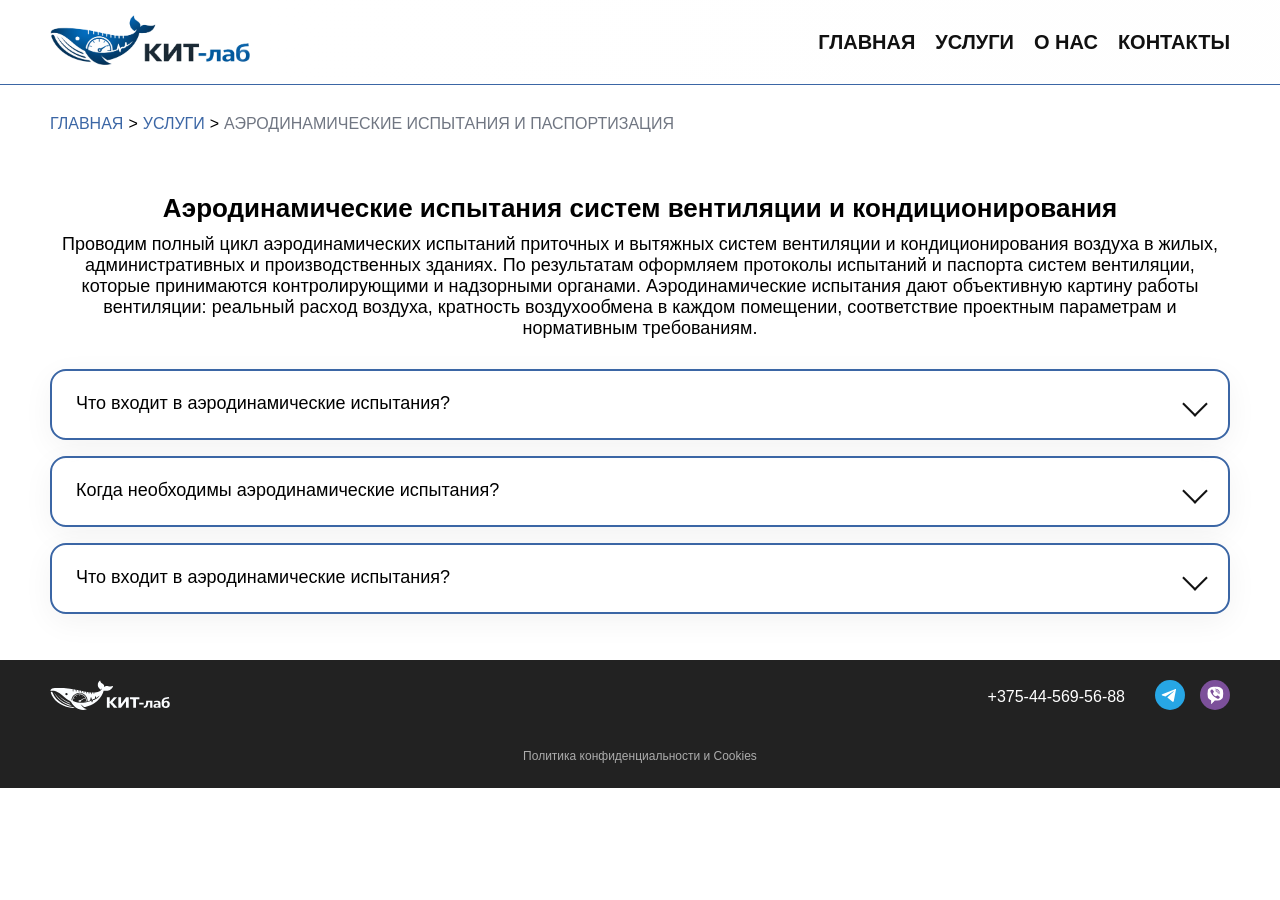
<file: aerodinamicheskie_ispytaniya.html>
<!DOCTYPE html>
<html lang="ru">

<head>
	<meta charset="UTF-8">
	<meta name="viewport" content="width=device-width, initial-scale=1.0">

	<title>Аэродинамические испытания вентиляции и паспортизация систем вентиляции| КИТ-лаб</title>

	<meta name="description"
		content="Аэродинамические испытания приточных и вытяжных систем вентиляции и кондиционирования в Могилёве и по Беларуси. Замер расхода воздуха, кратности воздухообмена, паспортизация по ГОСТ 12.3.018-79. Для сдачи объектов, периодических испытаний и санитарно-гигиенических проверок.">
	<!-- <meta name="keywords"
		content="метрология, поверка СИ, калибровка, метрологический аудит, средства измерений, лабораторное оборудование">
	<meta property="og:type" content="website">
	<meta property="og:title" content="Метрологическое обеспечение лабораторий | КИТ-лаб">
	<meta property="og:description"
		content="Подбор оборудования, метрологический аудит, поверка и калибровка средств измерений, сопровождение лабораторий.">
	<meta property="og:image" content="https://kit-lab.by/img/preview.jpg">
	<meta property="og:image:width" content="1200">
	<meta property="og:image:height" content="630">
	<meta property="og:url" content="https://kit-lab.by/metrovogiya.html"> -->
	<link rel="icon" href="/favicon.ico" sizes="any">
	<link rel="icon" type="image/svg+xml" href="/favicon.svg">
	<link rel="canonical" href="https://kit-lab.by/metrovogiya.html">
	<link rel="preconnect" href="https://fonts.googleapis.com">
	<link rel="preconnect" href="https://fonts.gstatic.com" crossorigin>
	<link href="https://fonts.googleapis.com/css2?family=IBM+Plex+Serif:wght@300;400;500;600;700&display=swap"
		rel="stylesheet">
	<link rel="stylesheet" href="./css/style.css">
	<link rel="stylesheet" href="./css/servises.css">
	<script type="application/ld+json">
{
  "@context": "https://schema.org",
  "@type": "Service",
  "serviceType": "Метрологическое обеспечение лабораторий ",
  "provider": {
    "@type": "Organization",
    "name": "КИТ-лаб"
  },
  "url": "https://kit-lab.by/metrovogiya.html",
  "description": "подбор оборудования, метрологический аудит, поверка и калибровка средств измерений, сопровождение внесения в реестр."
}
</script>
</head>

<body>
	<header class="header header-bg">
		<div class="container">
			<div class="header-wrapper">
				<a href="index.html" class="header-logo">
					<img class="logo-img" src="./img/logo.png" alt="КИТ-лаб">
				</a>
				<button class="burger" id="burger" aria-label="Открыть меню">
					<span></span>
					<span></span>
					<span></span>
				</button>
				<nav class="menu" id="menu">
					<ul class="menu-list">
						<li class="menu-item"><a href="index.html" class="menulink">Главная</a></li>
						<li class="menu-item"><a href="index.html#area" class="menulink">Услуги</a></li>
						<li class="menu-item"><a href="index.html#about" class="menulink">О нас</a></li>
						<li class="menu-item"><a href="index.html#contact" class="menulink">Контакты</a></li>
						<!-- <li class="menu-item"><a href="novosti.html" class="menulink">Статьи</a></li> -->
					</ul>
				</nav>
			</div>
		</div>
	</header>
	<div class="wrap">
		<main class="main">
			<div class="container">
				<nav aria-label="breadcrumb" class="breadcrumb">
					<ol>
						<li><a href="index.html">главная</a></li>
						<li><a href="index.html#area">услуги</a></li>
						<li><span aria-current="page">Аэродинамические испытания и паспортизация</span></li>
					</ol>
				</nav>
			</div>
			<section class="consalt">
				<div class="container">
					<h1 class="consalt-title">Аэродинамические испытания систем вентиляции и кондиционирования</h1>
					<h2 class="consalt-sub-title">Проводим полный цикл аэродинамических испытаний приточных и вытяжных систем
						вентиляции и кондиционирования воздуха в жилых, административных и производственных зданиях. По
						результатам оформляем протоколы испытаний и паспорта систем вентиляции, которые принимаются
						контролирующими и надзорными органами.
						Аэродинамические испытания дают объективную картину работы вентиляции: реальный расход воздуха,
						кратность воздухообмена в каждом помещении, соответствие проектным параметрам и нормативным
						требованиям.</h2>
					<div class="accordion">
						<div class="accordion-item">
							<button type="button" class="accordion-header">
								<div class="accordion-title">Что входит в аэродинамические испытания?</div>
								<div class="accordion-icon"></div>
							</button>
							<div class="accordion-body">
								<div class="accordion-inner">
									<ul class="inner-list">
										<li class="inner-item">Измерение расхода воздуха на каждой приточной и вытяжной решётке,
											диффузоре и воздухораспределителе.</li>
										<li class="inner-item">Определение фактической кратности воздухообмена в помещениях.</li>
										<li class="inner-item">Замер полного, статического и динамического давления в характерных
											сечениях воздуховодов.</li>
										<li class="inner-item">Проверка производительности вентиляционных установок.</li>
										<li class="inner-item">Сравнение фактических параметров с проектной документацией и
											нормативными требованиями (ГОСТ 12.3.018-79, СНБ, ТКП).</li>
										<li class="inner-item">Оформление протоколов испытаний и паспортов систем вентиляции.</li>
									</ul>
								</div>
							</div>
						</div>
						<div class="accordion-item">
							<button type="button" class="accordion-header">
								<div class="accordion-title">Когда необходимы аэродинамические испытания?</div>
								<div class="accordion-icon"></div>
							</button>
							<div class="accordion-body">
								<div class="accordion-inner">
									<ul class="inner-list">
										<li class="inner-item">Сдача объекта в эксплуатацию — обязательный пакет документов для строительного контроля и приёмочной комиссии.</li>
										<li class="inner-item">Санитарно-гигиеническая проверка — подтверждение параметров воздухообмена для санитарной службы.</li>
										<li class="inner-item">Периодические испытания — плановый контроль работоспособности систем вентиляции действующих объектов.</li>
										<li class="inner-item">Жалобы на микроклимат — духота, сквозняки, посторонние запахи, конденсат.</li>
										<li class="inner-item">После монтажа или реконструкции — подтверждение соответствия смонтированной системы проекту.</li>
									</ul>
								</div>
							</div>
						</div>
						<div class="accordion-item">
							<button type="button" class="accordion-header">
								<div class="accordion-title">Что входит в аэродинамические испытания?</div>
								<div class="accordion-icon"></div>
							</button>
							<div class="accordion-body">
								<div class="accordion-inner">
									<ul class="inner-list">
										<li class="inner-item">Измерение расхода воздуха на каждой приточной и вытяжной решётке,
											диффузоре и воздухораспределителе.</li>
										<li class="inner-item">Определение фактической кратности воздухообмена в помещениях.</li>
										<li class="inner-item">Замер полного, статического и динамического давления в характерных
											сечениях воздуховодов.</li>
										<li class="inner-item">Проверка производительности вентиляционных установок.</li>
										<li class="inner-item">Сравнение фактических параметров с проектной документацией и
											нормативными требованиями (ГОСТ 12.3.018-79, СНБ, ТКП).</li>
										<li class="inner-item">Оформление протоколов испытаний и паспортов систем вентиляции.</li>
									</ul>
								</div>
							</div>
						</div>
					</div>
			</section>
		</main>
	</div>
	<footer class="footer">
		<div class="container">
			<div class="footer-wrapper">
				<div class="logo-wrap">
					<a href="index.html">
						<img class="footer-logo" src="./img/logo-header.svg" alt="">
					</a>
				</div>
				<div class="footer-contact">
					<a class="footer-tel" href="tel:+375445695688">+375-44-569-56-88</a>
					<div class="sotial">
						<a href="https://t.me/LabKonsalting" target="_blank">
							<img class="sotial-img" src="./img/icons/telegramm.svg" alt="Telegram КИТ-лаб">
						</a>
						<a href="viber://chat?number=+375445695688" target="_blank">
							<img class="sotial-img" src="./img/icons/viber.svg" alt="Viber КИТ-лаб">
						</a>
					</div>
				</div>
			</div>
			<a class="policy-privacy" href="privacy-policy.html">Политика конфиденциальности и Cookies</a>
		</div>
	</footer>
	<script src="./js/main.js"></script>
</body>

</html>
</file>
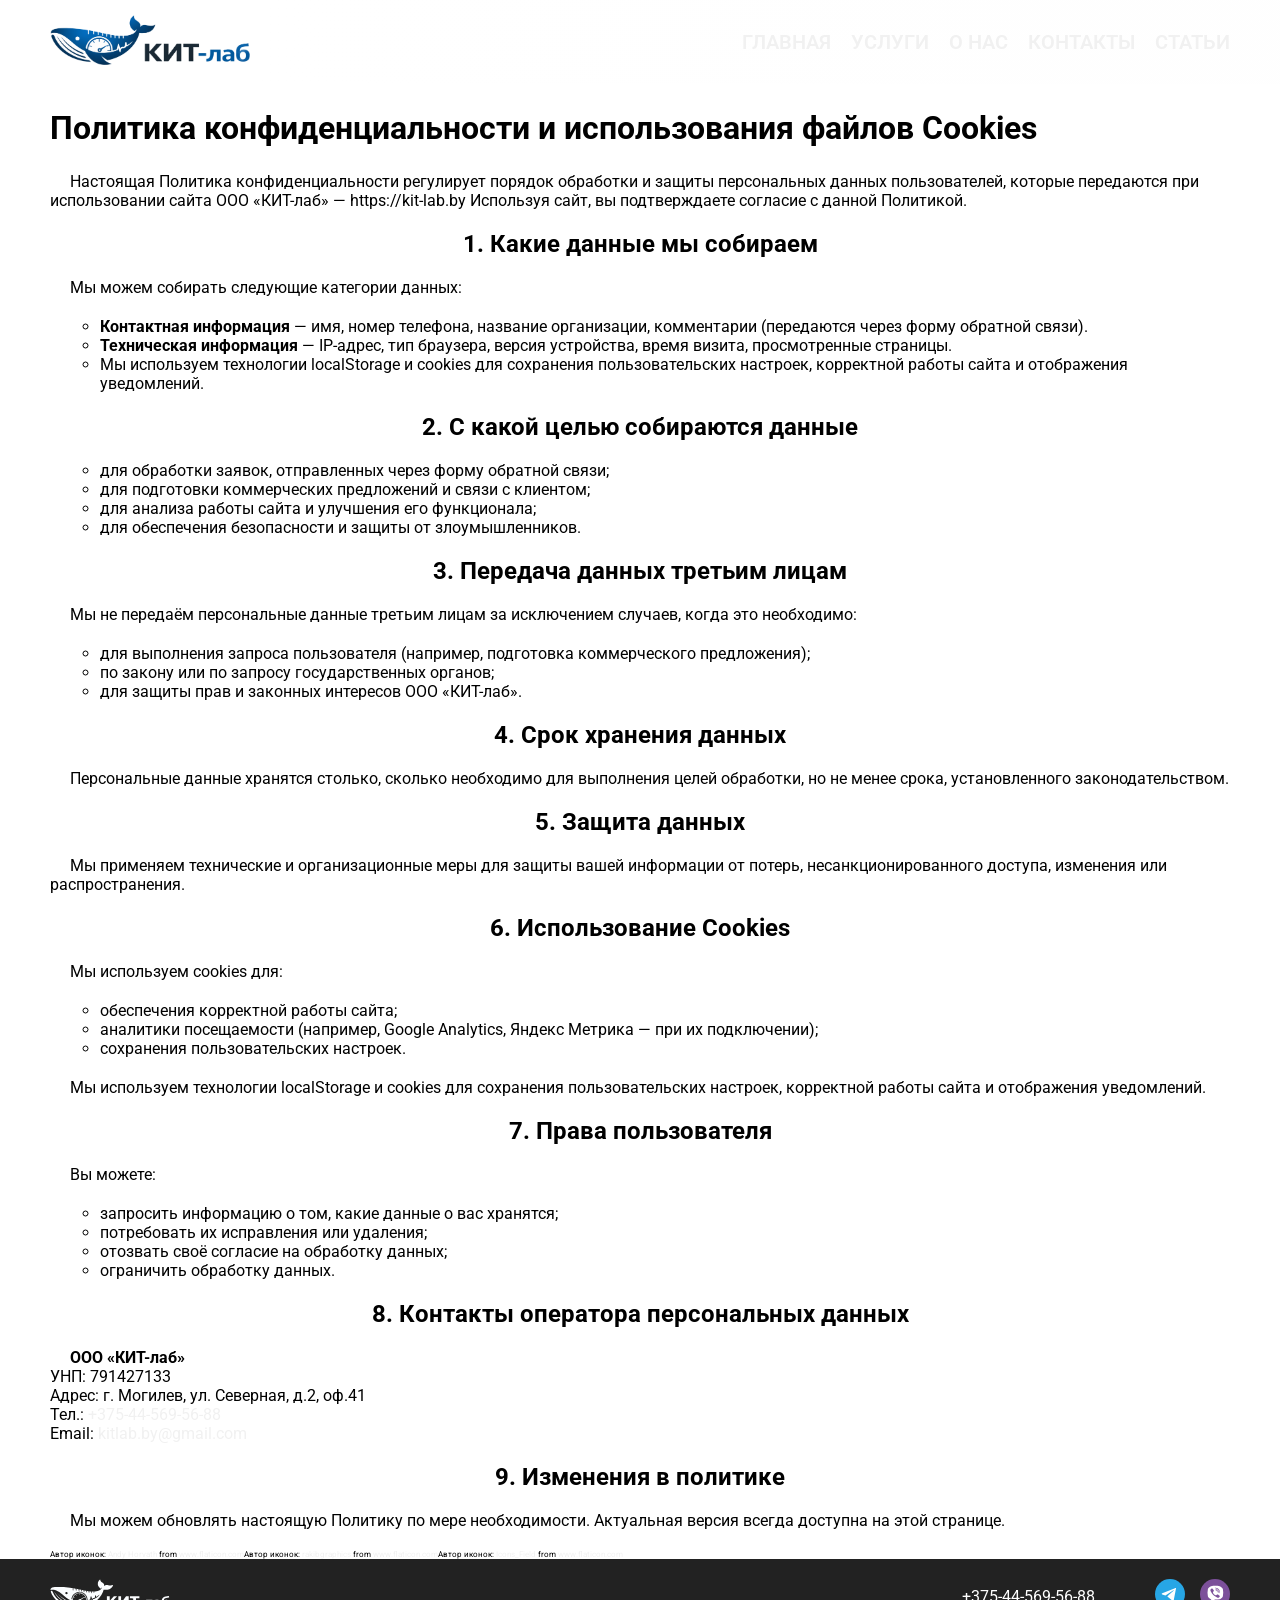
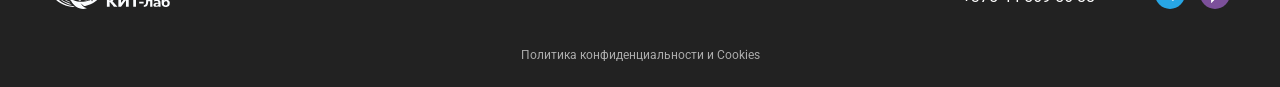
<file: privacy-policy.html>
<!DOCTYPE html>
<html lang="en">

<head>
	<meta charset="UTF-8">
	<meta name="viewport" content="width=device-width, initial-scale=1.0">

	<title>Политика конфиденциальности | КИТ-лаб</title>

	<meta name="description"
		content="Политика конфиденциальности и обработки персональных данных ООО «КИТ-лаб». Информация об использовании cookies и обработке данных пользователей сайта.">
	<meta name="keywords" content="политика конфиденциальности, cookies, обработка персональных данных, КИТ-лаб">
	<meta property="og:type" content="website">
	<meta property="og:title" content="Политика конфиденциальности | КИТ-лаб">
	<meta property="og:description"
		content="Политика обработки персональных данных и использования cookies сайта КИТ-лаб.">
	<meta property="og:image" content="https://kit-lab.by/img/preview.jpg">
	<meta property="og:image:width" content="1200">
	<meta property="og:image:height" content="630">
	<meta property="og:url" content="https://kit-lab.by/privacy-policy.html">
	<link rel="icon" href="/favicon.ico" sizes="any">
	<link rel="icon" type="image/svg+xml" href="/favicon.svg">
	<link rel="canonical" href="https://kit-lab.by/privacy-policy.html">
	<link rel="preconnect" href="https://fonts.googleapis.com">
	<link rel="preconnect" href="https://fonts.gstatic.com" crossorigin>
	<link href="https://fonts.googleapis.com/css2?family=Roboto:ital,wght@0,100..900;1,100..900&display=swap"
		rel="stylesheet">
	<link rel="stylesheet" href="./css/style.css">
</head>

<body>
	<header class="header">
		<div class="container">
			<div class="header-wrapper">
				<a href="index.html" class="header-logo">
					<img class="logo-img" src="./img/logo.png" alt="КИТ-лаб">
				</a>
				<button class="burger" id="burger" aria-label="Открыть меню">
					<span></span>
					<span></span>
					<span></span>
				</button>
				<nav class="menu" id="menu">
					<ul class="menu-list">
						<li class="menu-item"><a href="index.html" class="menulink">Главная</a></li>
						<li class="menu-item"><a href="index.html#area" class="menulink">Услуги</a></li>
						<li class="menu-item"><a href="index.html#about" class="menulink">О нас</a></li>
						<li class="menu-item"><a href="index.html#contact" class="menulink">Контакты</a></li>
						<li class="menu-item"><a href="novosti.html" class="menulink">Статьи</a></li>
					</ul>
				</nav>
			</div>
		</div>
	</header>
	<main class="main">
		<div class="container">
			<div class="privacy-wrapper">
				<h1>Политика конфиденциальности и использования файлов Cookies</h1>

				<p>
					Настоящая Политика конфиденциальности регулирует порядок обработки и защиты персональных данных
					пользователей,
					которые передаются при использовании сайта ООО «КИТ-лаб» — https://kit-lab.by
					Используя сайт, вы подтверждаете согласие с данной Политикой.
				</p>

				<h2>1. Какие данные мы собираем</h2>
				<p>Мы можем собирать следующие категории данных:</p>
				<ul>
					<li><strong>Контактная информация</strong> — имя, номер телефона, название организации, комментарии
						(передаются
						через форму обратной связи).</li>
					<li><strong>Техническая информация</strong> — IP-адрес, тип браузера, версия устройства, время визита,
						просмотренные страницы.</li>
					<li>Мы используем технологии localStorage и cookies для сохранения пользовательских настроек, корректной
						работы сайта и отображения уведомлений.</li>
				</ul>

				<h2>2. С какой целью собираются данные</h2>
				<ul>
					<li>для обработки заявок, отправленных через форму обратной связи;</li>
					<li>для подготовки коммерческих предложений и связи с клиентом;</li>
					<li>для анализа работы сайта и улучшения его функционала;</li>
					<li>для обеспечения безопасности и защиты от злоумышленников.</li>
				</ul>

				<h2>3. Передача данных третьим лицам</h2>
				<p>
					Мы не передаём персональные данные третьим лицам за исключением случаев, когда это необходимо:
				</p>
				<ul>
					<li>для выполнения запроса пользователя (например, подготовка коммерческого предложения);</li>
					<li>по закону или по запросу государственных органов;</li>
					<li>для защиты прав и законных интересов ООО «КИТ-лаб».</li>
				</ul>

				<h2>4. Срок хранения данных</h2>
				<p>Персональные данные хранятся столько, сколько необходимо для выполнения целей обработки, но не менее
					срока,
					установленного законодательством.</p>

				<h2>5. Защита данных</h2>
				<p>
					Мы применяем технические и организационные меры для защиты вашей информации от потерь,
					несанкционированного доступа, изменения или распространения.
				</p>

				<h2>6. Использование Cookies</h2>
				<p>Мы используем cookies для:</p>
				<ul>
					<li>обеспечения корректной работы сайта;</li>
					<li>аналитики посещаемости (например, Google Analytics, Яндекс Метрика — при их подключении);</li>
					<li>сохранения пользовательских настроек.</li>
				</ul>
				<p>
					Мы используем технологии localStorage и cookies для сохранения пользовательских настроек, корректной
					работы сайта и отображения уведомлений.
				</p>

				<h2>7. Права пользователя</h2>
				<p>Вы можете:</p>
				<ul>
					<li>запросить информацию о том, какие данные о вас хранятся;</li>
					<li>потребовать их исправления или удаления;</li>
					<li>отозвать своё согласие на обработку данных;</li>
					<li>ограничить обработку данных.</li>
				</ul>

				<h2>8. Контакты оператора персональных данных</h2>
				<p>
					<strong>ООО «КИТ-лаб»</strong><br>
					УНП: 791427133<br>
					Адрес: г. Могилев, ул. Северная, д.2, оф.41<br>
					Тел.: <a href="tel:+375445695688">+375-44-569-56-88</a><br>
					Email: <a href="mailto:kitlab.by@gmail.com">kitlab.by@gmail.com</a>
				</p>

				<h2>9. Изменения в политике</h2>
				<p>
					Мы можем обновлять настоящую Политику по мере необходимости.
					Актуальная версия всегда доступна на этой странице.
				</p>
			</div>
			<div class="aftor-box">
				<div class="aftor">Автор иконок: <a href="https://www.flaticon.com/ru/authors/andy-horvath"
						title="Andy Horvath">Andy Horvath</a> from <a href="https://www.flaticon.com/ru/"
						title="Flaticon">www.flaticon.com</a></div>
				<div class="aftor">Автор иконок: <a href="https://www.flaticon.com/ru/authors/rakibgraphics"
						title="rakibgraphics">rakibgraphics</a> from <a href="https://www.flaticon.com/ru/"
						title="Flaticon">www.flaticon.com</a></div>
				<div class="aftor">Автор иконок: <a href="https://www.flaticon.com/ru/authors/icons-field"
						title="Icons_Field">Icons_Field</a> from <a href="https://www.flaticon.com/ru/"
						title="Flaticon">www.flaticon.com</a></div>
			</div>

		</div>

	</main>
	<footer class="footer">
		<div class="container">
			<div class="footer-wrapper">
				<div class="logo-wrap">
					<a href="">
						<img class="footer-logo" src="./img/logo-header.svg" alt="">
					</a>
				</div>

				<div class="footer-contact">
					<a class="footer-tel" href="tel:+375445695688">+375-44-569-56-88</a><br>
					<div class="sotial">
						<a href="https://t.me/LabKonsalting" target="_blank">
							<img class="sotial-img" src="./img/icons/telegramm.svg" alt="Telegram КИТ-лаб">
						</a>
						<a href="viber://chat?number=+375445695688" target="_blank">
							<img class="sotial-img" src="./img/icons/viber.svg" alt="Viber КИТ-лаб">
						</a>
					</div>
				</div>
			</div>

		</div>
		<span></span>
		<a class="policy-privacy" href="privacy-policy.html">Политика конфиденциальности и Cookies</a>
	</footer>
</body>

</html>
</file>
<file: css/style.css>
*,
*::before,
*::after {
	margin: 0;
	padding: 0;
	box-sizing: border-box;
	
}

a {
	text-decoration: none;
	color: #f1f1f1;
}
a:hover {
	text-decoration: none;
}
a:visited {
  text-decoration: none;
}
ul, ol {
	list-style: none;
}
button {
	border: none;
	background-color: transparent;
	cursor: pointer;
	transition: 0.2s;
}

:root {
	--font-fam: "Roboto";
	--txt-color: #6B7280;
	--bg-color: #f7f7f7;;
	--title-color: #010d28;
	--primary-color: #3b66a5;
	--dark-blue-color: #3d5990
}

html {
	scroll-behavior: smooth;
}
body {
	font-family: var(--font-fam), sans-serif;
	width: 100%;
}
.no-scroll {
	 overflow: hidden;
}
section {
	padding: 100px 0;
}
/* Главная */

/* секция1 и хедер */
.header-hero {
	min-height: 100svh;
	background:linear-gradient(285deg, rgb(186 186 186 / 83%) 10%, rgb(255 255 255 / 92%) 50%), url(../img/BG3.png);
	background-repeat: no-repeat;
	background-size: cover;
	background-position: center;
	display: flex;
	flex-direction: column;
}

.container {
	max-width: 1200px;
	width: 100%;
	padding: 0px 10px;
	margin: 0 auto;
}

.header {
	width: 100%;
	background: linear-gradient(276deg, rgb(254 254 254 / 47%) 20%, rgb(255 255 255 / 90%) 80%);
}

.header-wrapper {
	display: flex;
	justify-content: space-between;
	flex-wrap: wrap;
	padding: 15px 0px;
	width: 100%;
}
.logo-img { 
	max-width: 200px;
	width: 100%;
}
.menu {
	align-self: center;
}
.menu-list {
	display: flex;
	gap: 20px;
	justify-content: center;
	 
}
.menu-item {
	align-self: center;
	text-transform: uppercase;
	transition: 0.2s all ease-out;
	    font-weight: 600;
    font-size: 20px;
	
}
.menu-item:hover {
	transform: translateY(-2px);
}

.link-main{
	color: #000000;
}
.link-main:hover {
	color: var(--primary-color);
}
/* burger */
.burger {
  display: none;
  flex-direction: column;
  gap: 6px;
  background: none;
  border: none;
  cursor: pointer;
  align-self: center;
}

.burger span {
  width: 25px;
  height: 3px;
  background: rgb(0, 0, 0);
  transition: 0.3s;
}

/* секция 1 */
.hero {
 flex-grow: 1;
  align-content: center;
  padding: 50px 0;
}

.hero-wrapper {
	display: flex;
	flex-direction: column;
	gap: 30px;
	flex-wrap: wrap;
	height: 100%;
	/* align-content: flex-end; */
}

.hero-title {
	font-size: clamp(28px, 5vw, 38px);
	max-width: 750px;
	color: var(--title-color);
	text-shadow: var(--txt-color);
	margin-bottom: 20px;
}
.hero-text {
	font-size: clamp(16px, 2vw, 22px);
	font-weight: 300;
	line-height: 125%;
	color: rgb(7, 25, 40);
	max-width: 700px;
	margin-bottom: 30px;
}

.btn-block {
	display: flex;
	gap: 20px;
	/* justify-content: center; */
}
.hero-button {
	background-color: #ffffff;
	padding: 15px 15px;
	border: 2px solid var(--primary-color);
	border-radius: 7px;
	font-size: 16px;
	font-weight: 600;
	text-transform: uppercase;
	color: var(--primary-color);
	margin-bottom: 20px;
	transition: all 0.2s ease-in;
	font-family: var(--font-fam);
	text-align: center;
}
.hero-button:hover {
	/* background-color: var(--primary-color);
	color: #ffffff */
	scale: 0.95;
}
.btn_color {
	background-color: var(--primary-color);
	color: #ffffff;
}
/* .btn_color:hover {
	background-color: #ffffff;
	color: var(--primary-color);
} */
.wrap {
	display: flex;
	flex-direction: column;
}
main {
  flex: 1 0 auto;
}
.modal-wrapper {
	display: flex;
	position: fixed;
	inset: 0;
	z-index: 10000;
	padding: 40px 0;
	cursor: pointer;
	overflow-y: auto;
	overflow-x: hidden;
	opacity: 0;
	visibility: hidden;
}
.modal-wrapper--open {
  opacity: 1;
  visibility: visible;
}
.modal {
	position: relative;
	display: flex;
	flex-direction: column;
	gap: 16px;
	max-width: 542px;
	margin: auto;
	border: 1px solid #3b65a5a6;
	border-radius: 32px;
	backdrop-filter: blur(32px);
	box-shadow: 8px 20px 16px 17px rgba(0, 0, 0, 0.35);;
	background: rgb(255 255 255 / 91%);
	cursor: default;
	padding: 40px 30px;
}
.modal__close {
  position: absolute;
  right: 20px;
  top: 20px;
  display: flex;
  align-items: center;
  justify-content: center;
  /* border: 1px solid rgba(5, 5, 5, 0.203); */
  border-radius: 100px;
  width: 36px;
  height: 36px;
  color: #000000;
  background: rgba(5, 5, 5, 0.203);
  cursor: pointer;
  transition: background 0.3s, color 0.3s;
}

.modal__close svg {
  display: block;
  width: 20px;
  height: 20px;
  stroke: currentColor;
}

.modal__close:hover {
  color: #ffffff;
  background: var(--primary-color);
}
.modal__btns {
  display: flex;
  gap: 12px;
}

.modal__btn {
  display: inline-flex;
  align-items: center;
  justify-content: center;
  border: none;
  flex: 1;
  border-radius: 6px;
  padding: 16px;
  font-family: inherit;
  font-weight: 700;
  font-size: 16px;
  line-height: 120%;
  color: #fff;
  cursor: pointer;
  background: var(--primary-color);;
  transition: background 0.3s, color 0.3s;
  text-transform: uppercase;
}

.modal__btn:hover {
  color: #ffffff;
  background: #3b65a5a6;
}
.modal__title {
	text-align: center;
	margin: 20px 0;
}
.modal__card {
	display: flex;
	justify-content: center;
	gap: 20px;

}
.modal__card a {
	transition: transform 0.3s ease-in-out;
}
.modal__card a:hover{
	transform: translateY(-2px);
}
.modal__container {
	display: flex;
	flex-direction: column;
	gap: 2px;
}
.modal__tel {
	color: #000000;
	transition: color 0.3s ease-in;
}
.modal__tel:hover {
	color: var(--primary-color);
}

/* секция о нас */
.about {
	background-color: var(--bg-color);
}
.about-wrap {
	display: flex;
	justify-content: space-between;
	gap: 20px;
}
.about-info {
	text-align: center;
}

.slider {
  position: relative;
  max-width: 350px;
  overflow: hidden;
  align-self: center;
}

.slides {
  display: flex;
  transition: transform 0.6s ease-in-out;
}

.slide {
  min-width: 100%;
}

.dots {
  position: absolute;
  bottom: 15px;
  left: 50%;
  transform: translateX(-50%);
  display: flex;
  gap: 8px;
  z-index: 2;
}

.dot {
  width: 10px;
  height: 10px;
  border-radius: 50%;
  background: rgba(45, 31, 129, 0.356);
  cursor: pointer;
}

.dot.active {
  background: white;
}
.slider button {
  position: absolute;
  top: 50%;
  transform: translateY(-50%);
  font-size: 24px;
  background: rgba(0,0,0,0.5);
  color: white;
  border: none;
  cursor: pointer;
  padding: 10px;
}

.prev { left: 10px; }
.next { right: 10px; }
/*общий для секций title*/
.title {
	text-align: center;
	text-transform: uppercase;
	line-height: 140%;
	font-weight: 800;
	margin-bottom: 10px;
}
.line{
	display: block;
	max-width: 50px;
	width: 100%;
	height: 4px;
	background-color: var(--primary-color);
	margin: 0 auto;
	margin-bottom: 50px;
}

.about-info > p{
	margin-bottom: 20px;
}
.about-img {
	max-width: 400px;
	width: 100%;
	object-fit: cover;
	flex-basis: auto;
	flex-shrink: 0;
	border-radius: 15px;
}



/* секция наши направления*/

.card-wrapper {
	display: grid;
	grid-template-columns: repeat(2, 1fr);
	grid-auto-rows: 1fr;
	gap: 25px;
}
.card-link {
display: flex;
flex: 1;

}
.card {
	display: flex;
	flex-direction: row-reverse;
	flex: 1;
	gap: 25px;
	padding: 20px;
	border: 2px solid var(--primary-color);
	border-radius: 18px;
	box-shadow: 14px 17px 31px 1px rgba(17, 48, 73, 0.132);
	transition: 0.2s all ease-in-out;
	position: relative;
	color: var(--title-color);
	
}
.card:hover{
	background-color: var(--primary-color);
	color: #ffff;
	box-shadow: 14px 17px 31px 1px rgba(17, 48, 73, 0.69);
	transform: translateY(-2px);
}

.card::before {
	content: '';
	background-image: url(../img/icons/whale1.png);
	width: 60px;
	height:60px;
	background-repeat: no-repeat;
	background-position: center;
	background-size:contain;
	position: absolute;
	top: 80%;
	right: 0;
	opacity: 0;
	transition: 0.5s all ease-in-out ;
	
}
.card:hover::before {
 opacity: 1;
transform: translate(-50%, -60%);
}
.card-img {
	max-width: 60px;
	
	width: 100%;
	filter: invert(0.8) sepia(1) saturate(5) hue-rotate(175deg);
	transition: 0.15s all ease-in-out;
	align-self: flex-end;
}

.card:hover .card-img {
	filter: invert(0)
}
.card-info {
	display: flex;
	flex-direction: column;
}
.card-title {
	margin-bottom: 10px;
	font-size: 24px;
}
.card-text {
	flex-grow: 1;
	flex-shrink: 1;
	margin-bottom: 30px;
}

/* секция Why */
.why {
	box-shadow: 0px 0px 50px 12px rgba(172, 172, 172, 0.26);
}

.box-wrap {
	display: grid;
	grid-template-columns: 1fr 1fr;
	grid-template-rows: 1fr 1fr;
	
}
/* .why-box:nth-child(2) {
	border-right: 2px solid #4f8ff0;
	border-left: 2px solid #4f8ff0;
} */
.why-box {
	padding: 10px;
	background-color: inherit;
 	flex-grow: 1;
	flex-basis: 0;
	display: flex;
	flex-direction: column;
	align-items: center;
	
}
.why-box h3 {
	font-size: 18px;
	font-weight: 600;
	line-height: 150%;
	text-align: center;
	margin-bottom: 10px;
}
.why-box p {
	font-size: 16px;
	text-align: center;
	color: var(--txt-color);
}
.why-img {
	width: 200px;
	margin-bottom: 10px;
	
}





/* секция контакт */

.contact-wrapper {
	display: flex;
	flex-direction: column;
	justify-content: space-between;
	gap: 15px;
}

.contact-list-flex{
	display: flex;
	gap: 15px;
}
.contact-list li{
	margin-bottom: 10px;
}
.cont-link {
	color: var(--primary-color);
}
.cont-link:hover {
	color: #3b6bb3;
}
.contact-info {
	display: flex;
	justify-content: space-between;
	gap: 15px;
}
.contact-form {
	min-width: 450px;
	
}
.contact-form form{
	display: flex;
	flex-direction: column;
	width: 100%;
	gap: 20px;
}

/* fieldset {
	display: flex;
	width: 100%;
	padding: 30px 15px;
	flex-wrap: wrap;
	gap: 20px;
} */
textarea{
	width: 100%;
	min-height: 80px;
	resize: none;
}
input, textarea {
	width: 100%;
	border: 1px solid var(--primary-color);
	border-radius: 4px;
	padding: 14px 15px;
}
input, textarea, label, legend, .btn-form {
	font-weight: 400;
	font-size: 16px;
	line-height: 140%;
	color: #0a0a0b;
	font-family: inherit;
}
input::placeholder, textarea::placeholder {
	/* font-weight: 400;
	font-size: 16px;
	line-height: 140%; */
	color: #95a1bb;
	/* font-family: inherit; */
}
legend {
	text-transform: capitalize;
}
.checkbox-input {
	appearance: none;
	width: 15px;
	height: 15px;
	border: 1px solid var(--primary-color);
	border-radius: 2px;
	background-color: #fff;
	cursor: pointer;
	transition: color 0.1s ease-in-out, background-color 0.1s ease-in-out, border-color 0.1s ease-in-out, box-shadow 0.1s ease-in-out; 
	margin: 0;
	padding: 0;
}
.checkbox-input:checked {
	background-color: var(--primary-color);
	border-color: var(--primary-color);
	background-image: url("[data-uri]");
	background-repeat: no-repeat;
	background-position: center;
}
/* Эффект нажатия */
.checkbox-input:active{
	filter: brightness(90%);
}

/* Смена цвета границы при наведении */
.checkbox-input:hover:not(:disabled) {
	background-color: #e3e3e3;
}


.btn-form {
	width: 100%;
	background-color: var(--primary-color);
	color: #fff;
	text-transform: uppercase;
	padding: 10px 10px;
	transition: all 0.2s ease-in-out;
	border-radius: 4px;
}
.btn-form:hover {
	background-color: var(--txt-color);
	transform: translateY(-3px);
}

/* секция полезные материалы
.useful-materials {
	background-color: var(--bg-color);
	box-shadow: 0px 0px 50px 12px rgba(172, 172, 172, 0.26);
}

.useful-text {
	margin-bottom: 20px;
}

.news-wrapper {
	display: flex;
	flex-direction: column;
	gap: 50px;
}
.news-card-wrapper {
	display: flex;
	justify-content: space-between;
	gap: 20px;
	flex-wrap: wrap;

}
.news-card {
	padding: 10px 10px;
	flex: 1;
	display: flex;
	flex-direction: column;
	border-radius: 10px;
}
.new-info {
flex-shrink: 1;
flex-grow: 1;
display: flex;
flex-direction: column;
margin-bottom: 10px;
}
.news-img {
	height: 200px;
	width: 100%;
	object-fit: cover;
	border-radius: 6px;
	margin-bottom: 10px;
}

.news-title {
	margin-bottom: 10px;
	font-size: 22px;
	flex-grow: 1;
}
.news-text {
	display: -webkit-box;
  -webkit-line-clamp: 3; /* Количество строк */
  /* -webkit-box-orient: vertical;
  overflow: hidden; /* Скрывает лишний текст */
  
/* } */
/* .news-link {
	flex-shrink: 0;
	color: #010101;

}
.news-link:hover {
	color: var(--primary-color);
}

.news-button {
	background-color: var(--primary-color);
	color: #ffff;
	font-size: 18px;
	padding: 10px 30px;
	align-self: center;
	border-radius: 5px;
	transition: all 0.2s ease-in-out;
}
.news-button:hover {
	background-color: var(--txt-color);
	transform: translateY(-3px);
}  */

#scrollTopBtn {
  position: fixed;
  bottom: 10px;
  right: 10px;
  z-index: 1000;
  display: none; 
  width: 30px;
  height: 30px;
	background: url(../img/icons/Arrow-down.svg);
	transform: rotate(180deg);
	background-repeat: no-repeat;
	background-position: center;
	background-size: cover;
	filter: invert(0.8) sepia(0.1) saturate(5) hue-rotate(170deg);
  font-size: 20px;
  cursor: pointer;
  transition: all 0.1s ease;
}


#scrollTopBtn:hover {
 	filter: invert(0.6) sepia(0.1) saturate(5) hue-rotate(175deg);
}

footer {
	background-color: #222;
	flex: 0 0 auto;
	padding: 10px 0px;
	
}
.footer-wrapper {
	display: flex;
	justify-content: space-between;
	margin-bottom: 10px;
	align-items: center;
	padding: 10px 0;
	flex-wrap: wrap;
}
.logo-wrap {
	display: flex;
	flex-direction: column;
}

.footer-logo {
	max-width: 120px;
	filter: invert(1) sepia(1) saturate(1) hue-rotate(175deg);
	transition: all ease-in-out 0.3s;
}
.footer-logo:hover {
	filter: invert(0.3) sepia(0.6) saturate(5) hue-rotate(170deg);
}
.footer-contact {
	display: flex;
	gap: 30px;
}
.footer-tel {
	display: flex;
	align-self: center;
	color: #ffff;
	text-decoration: none;
	/* font-size: clamp(16px, 1vw, 20px); */
	transition: all ease-in-out 0.3s;
	font-size: 16px;
}
.footer-tel:hover {
	color: var(--primary-color);
	transform: translateY(-3px);
}
.sotial {
	display: flex;
	gap: 15px;
}
.sotial a {
	transition: all 0.3s ease-in-out;
}
.sotial a:hover {
	transform: translateY(-3px);
}
.sotial-img {
	width: 30px;

}
.policy-privacy {
	padding: 15px 0;
	display: block;
	text-align: center;
	color: #acacac;
	font-size: 12px;
	transition: all 0.3s ease-in;
}
.policy-privacy:hover{
	color: #ffffff;
}

/* ___главная */

/* политика приватности */
.privacy-wrapper h1{
	margin: 25px 0;

}
.privacy-wrapper p{
	text-indent: 20px;
	margin-bottom: 20px;
}
.privacy-wrapper h2{
	text-align: center;
	margin-bottom: 20px;
}
.privacy-wrapper ul{
list-style: circle;
margin-left: 50px;
margin-bottom: 20px;
}
.aftor-box{
display: flex;
}
.aftor {
	font-size: 8px;
}
/* _____политика приватности */




/* cookie ____*/
.cookie-banner {
	position: fixed;
	bottom: 20px;
	left: 20px;
	right: 20px;
	display: none;
	align-items: center;
	justify-content: space-between;
	gap: 20px;

	padding: 15px 20px;

	background: #1f1f1f;
	color: #fff;

	border-radius: 12px;

	z-index: 1000;
}

.cookie-banner a {
	color: #fff;
	text-decoration: underline;
}

.cookie-btn {
	padding: 8px 16px;
	border: none;
	cursor: pointer;
	border-radius: 6px;
	color: #ffffff;
}
/* _____ cookie*/

/* адаптив для планшетов */
@media screen and (max-width: 800px ) {

}
@media screen and (max-width: 768px ) {
	.burger {
    display: flex;
  }
  .menu {
    position: absolute;
    top: 80px;
	 left: 0;
	backdrop-filter: blur(10px);
	height: calc(100vh - 10px);
	width: 100%;
    transform: translateY(-100%);
    transition: transform 0.3s ease;
	align-content: center;
	text-align: center;
	opacity: 0;
	visibility: hidden;
	z-index: 100;
  }
   .link-main{
	 color: #1f1d1d;
        font-size: 29px;
  }
  .link-main:visited {
	 color: #1f1d1d;
  }
  .menu-list {
    flex-direction: column;
    padding: 20px;
	color: #ebebeb;
  }
 
  .menu.active {
    transform: translateY(0);
	 opacity: 1;
	 visibility: visible;
  }
  .no-scroll {
	 overflow: hidden;
  height: 100%; 
  }
  /* Анимация бургера */
  .burger.active span:nth-child(1) {
    transform: rotate(45deg) translate(8px, 5px);
  }

  .burger.active span:nth-child(2) {
    opacity: 0;
  }

  .burger.active span:nth-child(3) {
    transform: rotate(-45deg) translate(8px, -5px);
  }


	.header-hero {
	background-attachment: unset;
	}
	.card-wrapper {
	grid-template-columns:  1fr;
}
	.about-wrapper {
		flex-direction: column;
	}
	.about-img {
		align-self: center;
	}

	.contact-info {
		text-align: center;
	}
	.contact-wrapper {
		flex-direction: column;
	}
	.contact-form {
		align-self: center;
	}
	.contact-list-flex {
		justify-content: center
	}
	
	.sotial {
	align-self: center;
}
/* страница новостей	 */
.article__title {
	font-size: 28px;
}
.article .img-box{
	align-self: center;
	flex-direction: column;
	gap: 24px;
}
.article-img {
	align-self: center;
	width: 100%;
}
.article__button {
	align-self: center;
}
.stoty-wrap {
 grid-template-columns: repeat(2, 1fr);

}

/* cookie */
 .cookie-banner {
    flex-direction: column;
    align-items: flex-start;
  }

  .cookie-btn {
    width: 100%;
  }
}
/* адаптив телефон */
@media screen and (max-width: 576px){




.card::before {
	display: none;
}
.about-wrap {
	flex-direction: column;
	gap: 20px;
}
.box-wrap {
	grid-template-columns: 1fr;
}
.footer-contact {
		flex-direction: column;
		gap: 10px;
	}
	.stoty-wrap {
 grid-template-columns: repeat(1, 1fr);
}
.story-box:first-child {
	grid-column: auto; 

}
.stoty-wrap:nth-child(2) {
	grid-column: auto; 
  grid-row: auto;
}
.article__header {
	text-align: center;
}
}
@media screen and (max-width: 370px) {
	.footer-wrapper {
		flex-direction: column;
}

}
</file>
<file: css/servises.css>
/* Страницы услуг____ */
 .menulink {
	transition: 0.3s all ease-in-out;
	color: #111;
}
.menulink:visited{
	color: #222222;
}
.menulink:hover {
	color: var(--primary-color);
} 

.header-bg {
	border-bottom: 1px solid var(--primary-color);
}

.breadcrumb {
	padding: 30px 0px;
}
.breadcrumb ol {
	display: flex;
	flex-wrap: wrap;
	gap: 5px;
}
.breadcrumb li:not(:last-child)::after {
  display: inline-block;
  content: ">";
  margin-left: 5px;
  color: #000000;
}
.breadcrumb li {
	text-transform: uppercase;
	color:#707682;
	font-size: 16px;
}

.breadcrumb li > a {
	color: var(--primary-color);
}
.consalt {
	padding: 30px 0;
}
.consalt-title {
	margin-bottom: 10px;
	font-size: 26px;
	text-align: center;
}
.consalt-sub-title{
	font-size: 18px;
	font-weight: 400;
	margin-bottom: 30px;
	text-align: center;
}
.accordion-item {
margin-bottom: 16px;
  border-radius: 16px;
  background: rgba(255, 255, 255, 0.6);
  backdrop-filter: blur(12px);
  border: 2px solid var(--primary-color);
  box-shadow: 0 8px 30px rgba(0, 0, 0, 0.05);
  overflow: hidden;
  transition: box-shadow 0.3s ease;
}
.accordion-item:hover {
	box-shadow: 0 12px 40px rgba(0, 0, 0, 0.08);
 }

.accordion-header {
	width: 100%;
  padding: 22px 24px 14px 24px;
  font-size: 18px;
  font-weight: 500;
  background: none;
  border: none;
  display: flex;
  justify-content: space-between;
  align-items: center;
  cursor: pointer;
}

.accordion-title {
	text-align: left;
}
.accordion-icon {
	width: 18px;
  height: 18px;
  border-right: 2px solid #111;
  border-bottom: 2px solid #111;
  transform: rotate(45deg);
  transition: all 0.4s ease-in-out;
}
.accordion-item.active .accordion-icon {
  transform: rotate(-135deg);
}
.accordion-body {
	height: 0;
  overflow: hidden;
  transition: height 0.4s ease;
  padding-bottom: 10px;
}
.accordion-inner {
  padding: 20px;
  opacity: 0;
  transform: translateY(-10px);
  transition: 
    opacity 0.3s ease,
    transform 0.3s ease;
}
.accordion-item.active .accordion-inner {
  opacity: 1;
  transform: translateY(0);
}
.accordion-item.active .accordion-header{
	background-color: var(--dark-blue-color);
	color: #ffff;
}

.inner-foreword {
	font-size: 18px;
	font-weight: 600;
	margin-bottom: 10px;
}
.inner-title {
	padding-left: 10px;
	font-size: 18px;
	font-weight: 500;
	margin-bottom: 10px;
	line-height: 1.2;
}
.inner-list {
	margin-left: 30px;	
	margin-bottom: 20px;
}
.inner-item {
	margin-bottom: 8px;
	font-size: 18px;
}
.inner-item::before {
	content: "";
	display: inline-block;
	background: url(../img/icons/chek.png);
	background-repeat: no-repeat;
	background-position: center;
	background-size: cover;
	width: 19px;
	height: 19px;
	margin-right: 8px;
}
.inner-sub-text {
	padding: 12px;
	background-color: #214e9219;
	border-radius: 18px;
	max-width: 900px;
	margin-bottom: 20px;
}
.accordion-link {
	 display: flex;
	 text-align: center;
    justify-content: center;
    align-items: center;
	 background-color: var(--primary-color); 
	color: #ffffff;
	font-size: 20px; 
	padding: 16px 10px;
	max-width: 700px;
	position: relative;
	border-radius: 18px;
	transition: transform 0.3s ease-in;
}
.accordion-link::after {
	 content: '';
	 position: absolute;
	/* display: inline-block; */
	width: 70px;
	height: 40px;
	background-image: url(../img/icons/whale1.png);
	background-repeat: no-repeat;
	background-size: contain;
	background-position: center; 
    top: -10%;
    left: 90%;
    opacity: 0;
	 transition: all 0.3s ease-in-out;
}
.accordion-link:hover {
	transform: translateY(-3px);
}
.accordion-link:hover::after {
	opacity: 1;
	transform: translateY(-30%);
}
/* ___Услуги консалтинг */
</file>
